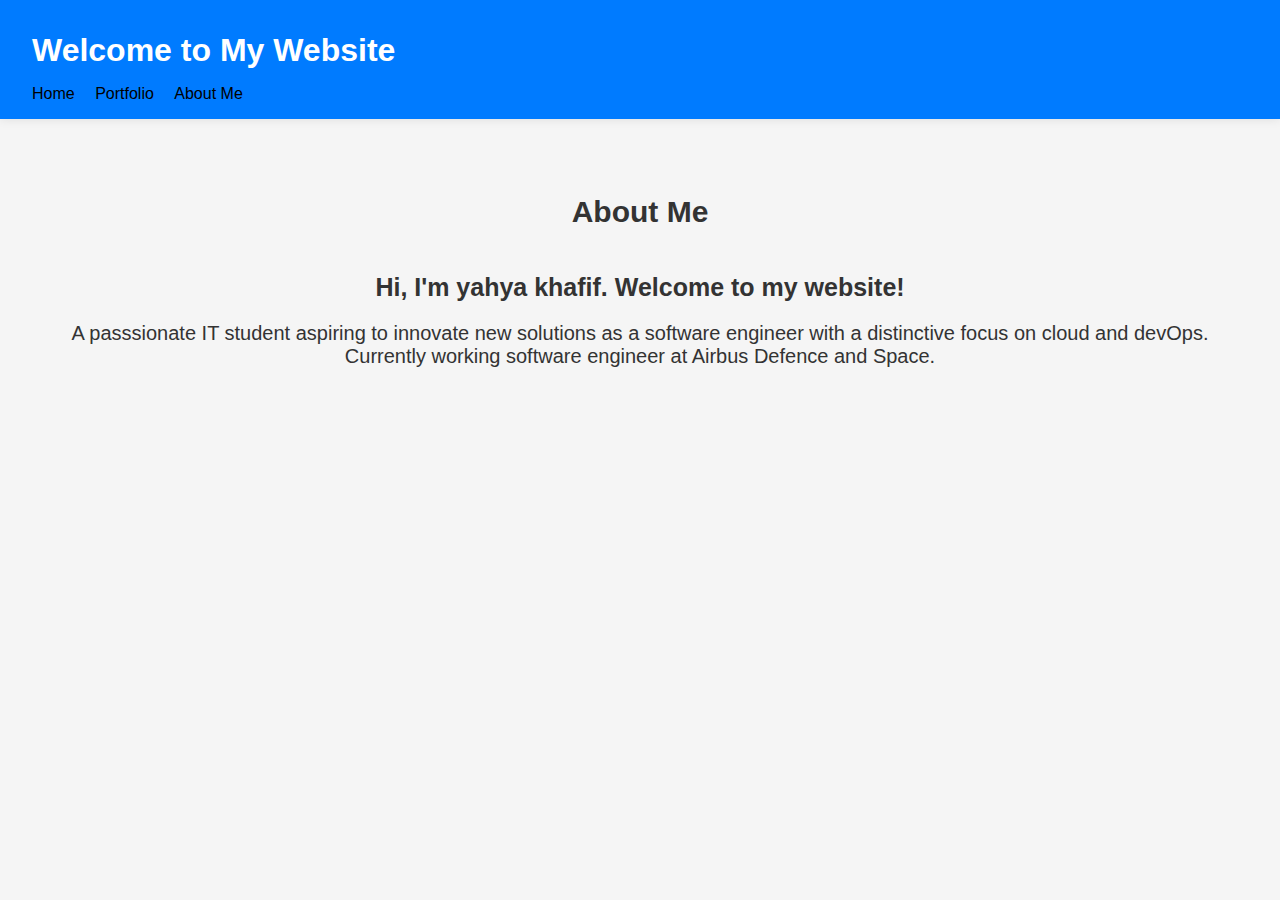
<file: index.html>
<!DOCTYPE html>
<html lang="en">

<head>
    <meta charset="UTF-8">
    <meta name="viewport" content="width=device-width, initial-scale=1.0">
    <title>My Website</title>
    <link rel="stylesheet" href="style.css">
</head>

<body>
    <header>
        <h1>Welcome to My Website</h1>
        <nav>
            <ul>
                <li><a href="index.html">Home</a></li>
                <li><a href="portfolio.html">Portfolio</a></li>
                <li><a href="about.html">About Me</a></li>
            </ul>
        </nav>
    </header>
    <section id="main-content">
        <h2>About Me</h2>
        <h3>Hi, I'm yahya khafif. Welcome to my website!</h3>
        <p>A passsionate IT student aspiring to innovate new solutions as a software engineer with a
            distinctive focus on cloud and devOps. Currently working software engineer
            at Airbus Defence and Space.</p>
    </section>
</body>

</html>
</file>
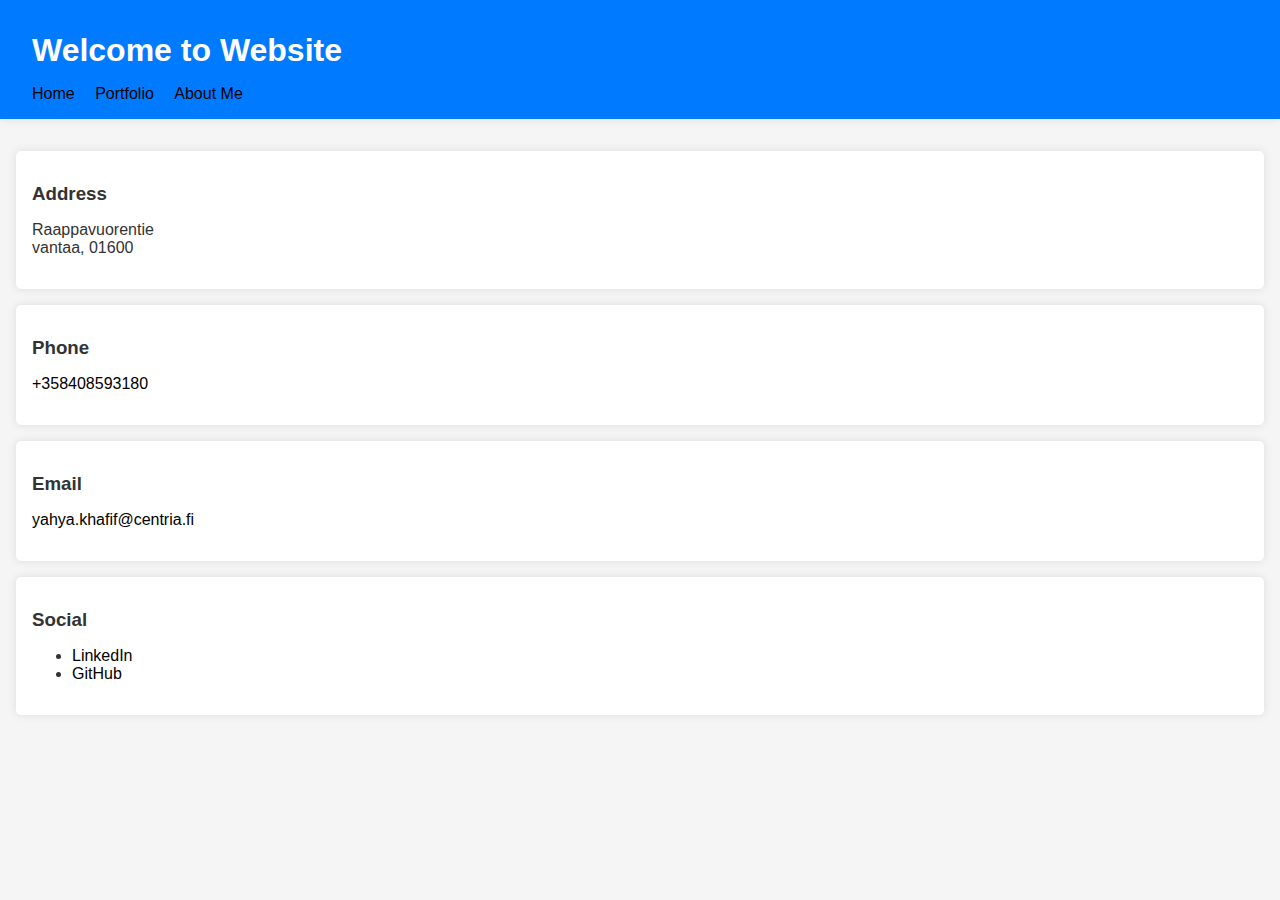
<file: about.html>
<!DOCTYPE html>
<html lang="en">

<head>
    <meta charset="UTF-8">
    <meta name="viewport" content="width=device-width, initial-scale=1.0">
    <title>About Me</title>
    <link rel="stylesheet" href="style.css">
</head>

<body>
    <header>
        <h1>Welcome to Website</h1>
        <nav>
            <ul>
                <li><a href="index.html">Home</a></li>
                <li><a href="portfolio.html">Portfolio</a></li>
                <li><a href="about.html">About Me</a></li>
            </ul>
        </nav>
    </header>
    <section class="split">
        <section>
            <h3>Address</h3>
            <p>Raappavuorentie<br />
                vantaa, 01600</p>
        </section>
        <section>
            <h3>Phone</h3>
            <p><a>+358408593180</a></p>
        </section>
        <section>
            <h3>Email</h3>
            <p><a>yahya.khafif@centria.fi</a></p>
        </section>
        <section>
            <h3>Social</h3>
            <ul class="icons">
                <li><a href="https://www.linkedin.com/in/yahya-khafif-83a795213/">LinkedIn</a></li>
                <li><a href="https://github.com/yahyakhafif">GitHub</a></li>
            </ul>
        </section>
    </section>
</body>

</html>
</file>
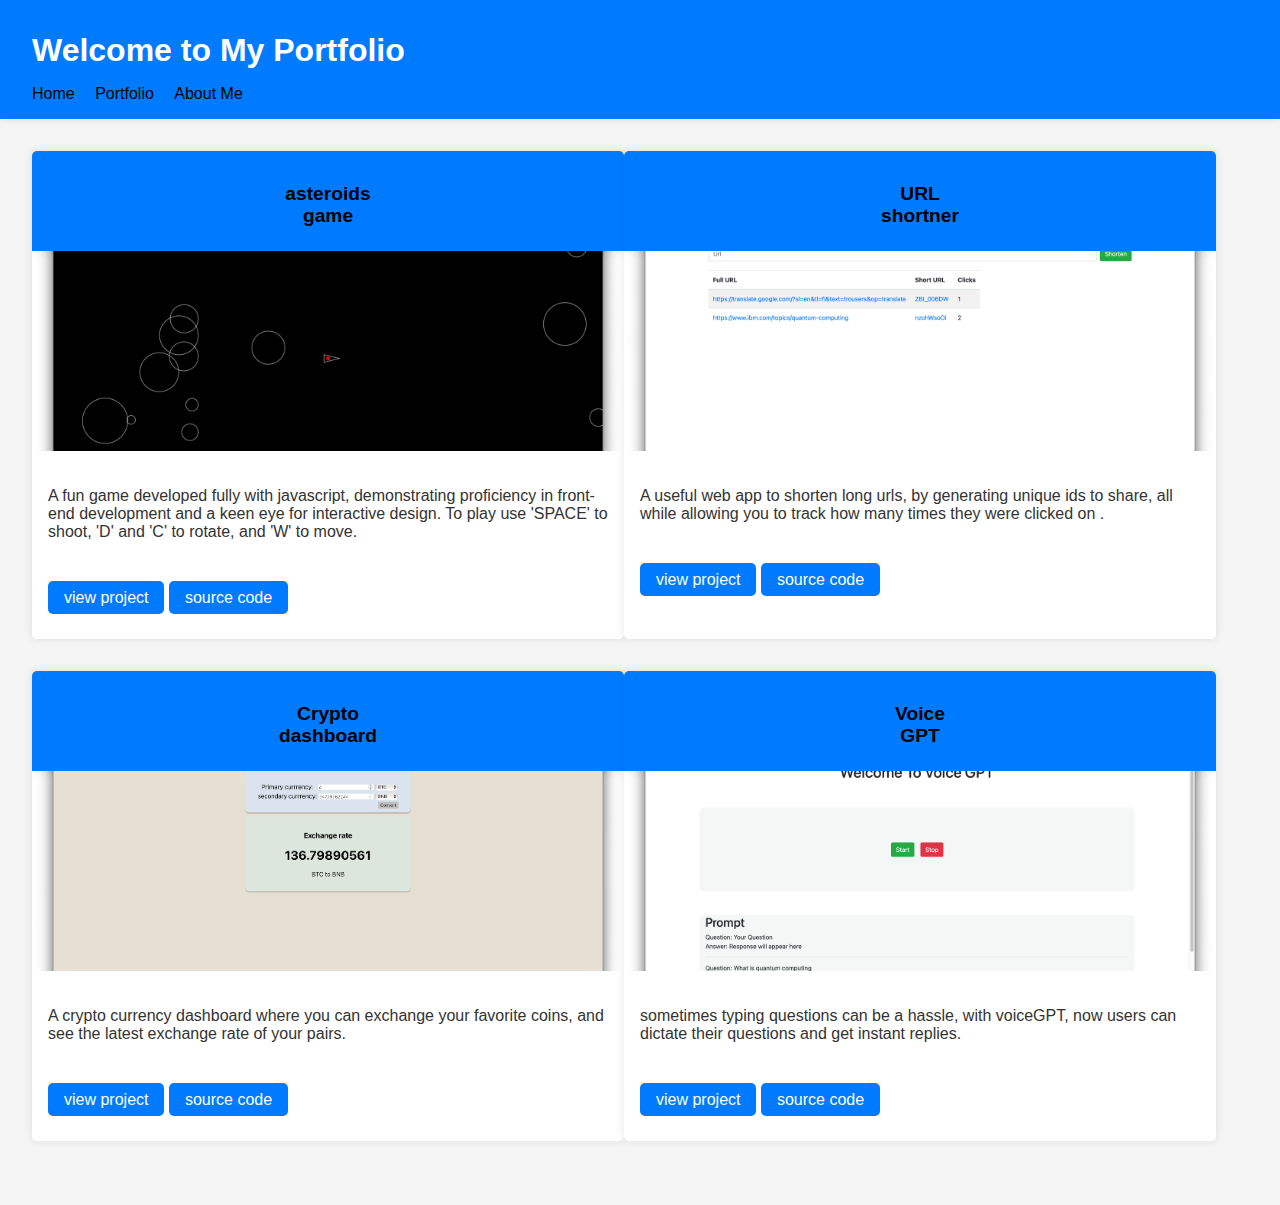
<file: portfolio.html>
<!DOCTYPE html>
<html lang="en">

<head>
    <meta charset="UTF-8">
    <meta name="viewport" content="width=device-width, initial-scale=1.0">
    <title>Websites Portfolio</title>
    <link rel="stylesheet" href="style.css">
</head>

<body>
    <header>
        <h1>Welcome to My Portfolio</h1>
        <nav>
            <ul>
                <li><a href="index.html">Home</a></li>
                <li><a href="portfolio.html">Portfolio</a></li>
                <li><a href="about.html">About Me</a></li>
            </ul>
        </nav>
    </header>
    <div id="main">

        <section class="websites">
            <article>
                <header>
                    <h2><a href="https://yahyakhafif.github.io/asteroidsGame/">asteroids <br />
                            game</a></h2>
                </header>
                <a href="https://yahyakhafif.github.io/asteroidsGame/" class="image fit"><img
                        src="images/asteroidsGame.png" alt="asteroids game image" /></a>
                <p>A fun game developed fully with javascript, demonstrating proficiency in front-end development
                    and a keen eye for interactive design. To play use 'SPACE' to shoot, 'D' and 'C' to rotate, and
                    'W' to move.</p>
                <ul class="actions special">
                    <li><a href="https://yahyakhafif.github.io/asteroidsGame/" class="button">view project</a>
                        <a href="https://github.com/yahyakhafif/asteroidsGame" class="button">source code</a>
                    </li>
                </ul>
            </article>
            <article>
                <header>

                    <h2><a href="https://url-shortner-yahya-khafif.onrender.com">URL<br />
                            shortner</a></h2>
                </header>
                <a href="https://url-shortner-yahya-khafif.onrender.com" class="image fit"><img
                        src="images/urlShortner.png" alt="url shortner image" /></a>
                <p>A useful web app to shorten long urls, by generating unique ids to share,
                    all while allowing you to track how many times they were clicked on .</p>
                <ul class="actions special">
                    <li><a href="https://url-shortner-yahya-khafif.onrender.com" class="button">view project</a>
                        <a href="https://github.com/yahyakhafif/url_Shortner.git" class="button">source code</a>
                    </li>
                </ul>
            </article>
            <article>
                <header>

                    <h2><a href="https://gregarious-cuchufli-69e0a0.netlify.app">Crypto<br />
                            dashboard</a></h2>
                </header>
                <a href="https://gregarious-cuchufli-69e0a0.netlify.app" class="image fit"><img
                        src="images/cryptoDashboard.png" alt="crypto dashboard image" /></a>
                <p>A crypto currency dashboard where you can exchange your favorite coins, and see the latest
                    exchange rate of your pairs.</p>
                <ul class="actions special">
                    <li><a href="https://gregarious-cuchufli-69e0a0.netlify.app" class="button">view project</a>
                        <a href="https://github.com/yahyakhafif/crypto_app" class="button">source code</a>
                    </li>
                </ul>
            </article>
            <article>
                <header>
                    <h2><a href="https://voicegpt-6mm4.onrender.com">Voice<br />
                            GPT</a></h2>
                </header>
                <a href="https://voicegpt-6mm4.onrender.com" class="image fit"><img src="images/voiceGPT.png"
                        alt="voice gpt image" /></a>
                <p>sometimes typing questions can be a hassle, with voiceGPT,
                    now users can dictate their questions and get instant replies.</p>
                <ul class="actions special">
                    <li><a href="https://voicegpt-6mm4.onrender.com" class="button">view project</a>
                        <a href="https://github.com/yahyakhafif/voiceGpt" class="button">source code</a>
                    </li>
                </ul>
            </article>
        </section>
    </div>
</body>

</html>
</file>
<file: style.css>
body {
    font-family: Arial, sans-serif;
    margin: 0;
    padding: 0;
    background-color: #f5f5f5;
    color: #333;
}

a {
    color: #000000;
    text-decoration: none;
    transition: color 0.3s ease;
}

a:hover {
    color: #f0f0f0;
}

h1,
h2,
h3 {
    margin: 1rem 0;
    font-weight: bold;
}

header {
    background-color: #007bff;
    color: #fff;
    padding: 1rem 2rem;
    box-shadow: 0 0 10px rgba(0, 0, 0, 0.1);
}

h1 {
    font-size: 2rem;
}

nav {
    display: flex;
    justify-content: space-between;
    align-items: center;
}

nav ul {
    list-style: none;
    margin: 0;
    padding: 0;
}

nav li {
    display: inline-block;
    margin-right: 1rem;
}

section {
    padding: 2rem;
}

#main-content h2,
#main-content h3,
#main-content p {
    text-align: center;
}

#main-content h2 {
    font-size: 30px;
    line-height: 3;
}

#main-content h3 {
    font-size: 25px;
}

#main-content p {
    font-size: 20px;
}

#main {
    display: flex;
    flex-wrap: wrap;
    justify-content: space-between;
}

.websites {
    width: 100%;
    display: flex;
    flex-wrap: wrap;
}

article {
    background-color: #fff;
    margin-bottom: 2rem;
    box-shadow: 0 0 10px rgba(0, 0, 0, 0.1);
    border-radius: 5px;
    overflow: hidden;
    width: calc(50% - 1rem);
    margin-right: 1rem;
}

article:nth-child(odd) {
    margin-right: 0;
}

article header {
    padding: 1rem;
    text-align: center;
}

article h2 {
    font-size: 1.2rem;
    margin-bottom: 0.5rem;
}

article a.image {
    display: block;
    overflow: hidden;
}

article .image img {
    width: 100%;
    height: 200px;
    object-fit: cover;
    transition: transform 0.3s ease;
}

article:hover .image img {
    transform: scale(1.1);
}

article p {
    padding: 1rem;
}

.actions {
    display: flex;
    justify-content: space-between;
    padding: 1rem;
}

.actions.special li {
    display: inline-block;
    margin-right: 1rem;
}

.button {
    background-color: #007bff;
    color: #fff;
    padding: 0.5rem 1rem;
    border: none;
    border-radius: 5px;
    cursor: pointer;
    transition: background-color 0.3s ease;
}

.button:hover {
    background-color: #0056b3;
}

.split {
    display: flex;
    flex-direction: column;
    align-items: center;
}

.split section {
    width: 100%;
    padding: 1rem;
    margin-bottom: 1rem;
    background-color: #fff;
    box-shadow: 0 0 10px rgba(0, 0, 0, 0.1);
    border-radius: 5px;
}

.split h3 {
    margin-bottom: 0.5rem;
}

.intro {
    text-align: center;
    padding: 4rem 0;
}

.intro h1 {
    font-size: 3rem;
}
</file>
